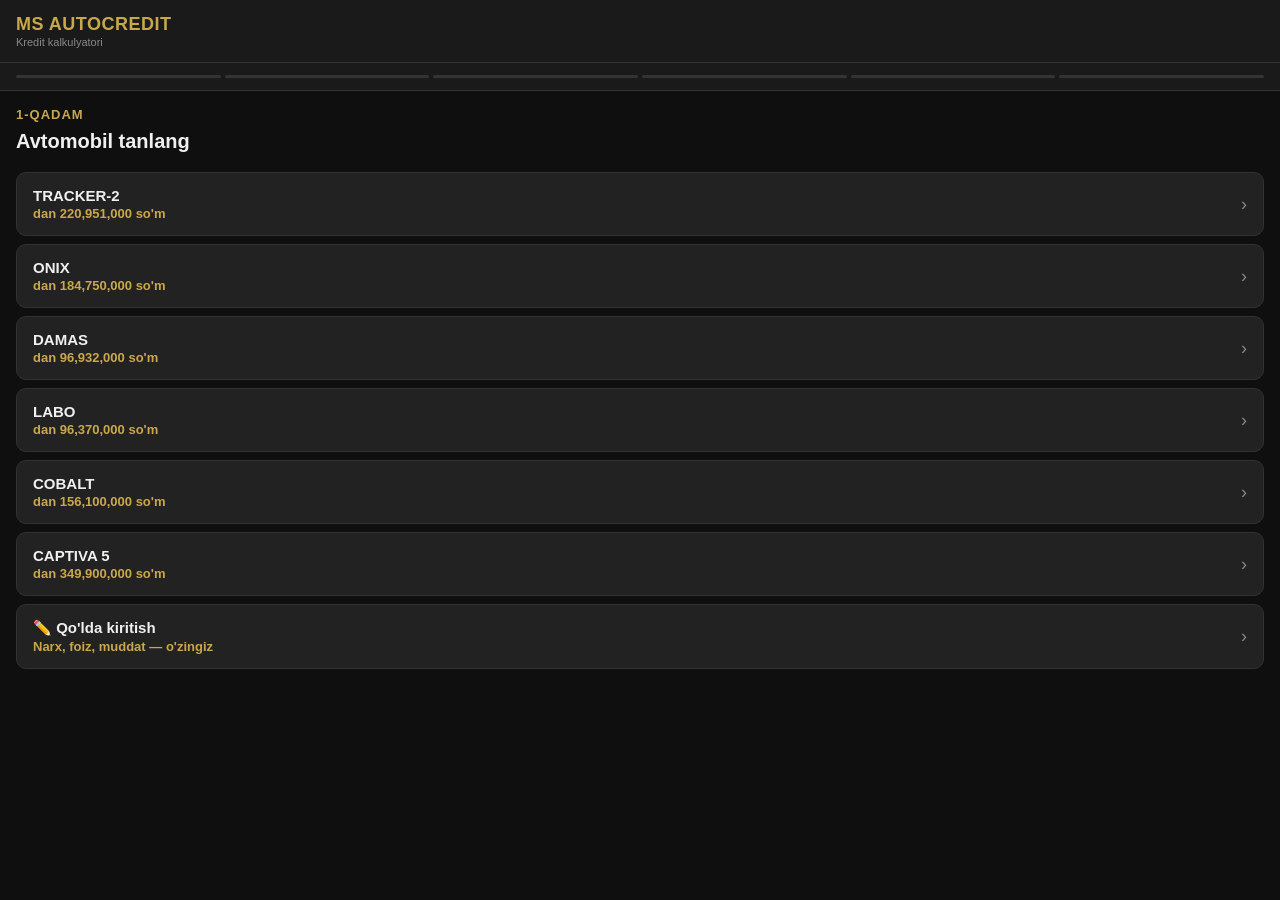
<file: docs/index.html>
<!DOCTYPE html>
<html lang="uz">
<head>
<meta charset="UTF-8">
<meta name="viewport" content="width=device-width, initial-scale=1.0">
<title>MS Autocredit — Kalkulyator</title>
<script src="https://telegram.org/js/telegram-web-app.js"></script>
<style>
  * { box-sizing: border-box; margin: 0; padding: 0; }

  :root {
    --bg: #0f0f0f;
    --surface: #1a1a1a;
    --card: #222222;
    --gold: #c9a84c;
    --gold-light: #e8c97a;
    --text: #f0f0f0;
    --muted: #888;
    --border: #333;
    --danger: #e74c3c;
    --success: #2ecc71;
  }

  body {
    background: var(--bg);
    color: var(--text);
    font-family: -apple-system, BlinkMacSystemFont, 'Segoe UI', sans-serif;
    font-size: 15px;
    min-height: 100vh;
    padding-bottom: 80px;
  }

  /* HEADER */
  .header {
    background: var(--surface);
    border-bottom: 1px solid var(--border);
    padding: 14px 16px;
    display: flex;
    align-items: center;
    gap: 10px;
    position: sticky;
    top: 0;
    z-index: 100;
  }
  .header-logo {
    font-size: 18px;
    font-weight: 700;
    color: var(--gold);
    letter-spacing: 0.5px;
  }
  .header-sub {
    font-size: 11px;
    color: var(--muted);
    margin-top: 1px;
  }
  .back-btn {
    margin-left: auto;
    background: none;
    border: 1px solid var(--border);
    color: var(--gold);
    padding: 5px 12px;
    border-radius: 6px;
    font-size: 13px;
    cursor: pointer;
    display: none;
  }
  .back-btn.visible { display: block; }

  /* STEPS */
  .step-bar {
    display: flex;
    gap: 4px;
    padding: 12px 16px;
    background: var(--surface);
    border-bottom: 1px solid var(--border);
  }
  .step-dot {
    flex: 1;
    height: 3px;
    border-radius: 2px;
    background: var(--border);
    transition: background 0.3s;
  }
  .step-dot.done { background: var(--gold); }
  .step-dot.active { background: var(--gold-light); }

  /* SCREENS */
  .screen { display: none; padding: 16px; }
  .screen.active { display: block; }

  .screen-title {
    font-size: 13px;
    color: var(--gold);
    font-weight: 600;
    text-transform: uppercase;
    letter-spacing: 1px;
    margin-bottom: 6px;
  }
  .screen-sub {
    font-size: 20px;
    font-weight: 700;
    margin-bottom: 18px;
    line-height: 1.3;
  }

  /* OPTION CARDS */
  .options { display: flex; flex-direction: column; gap: 8px; }
  .option-card {
    background: var(--card);
    border: 1.5px solid var(--border);
    border-radius: 10px;
    padding: 14px 16px;
    cursor: pointer;
    transition: border-color 0.2s, background 0.2s;
    display: flex;
    align-items: center;
    justify-content: space-between;
  }
  .option-card:active { background: #2a2a2a; }
  .option-card.selected {
    border-color: var(--gold);
    background: #1e1a0f;
  }
  .option-name { font-weight: 600; font-size: 15px; }
  .option-price { font-size: 13px; color: var(--gold); font-weight: 600; margin-top: 2px; }
  .option-arrow { color: var(--muted); font-size: 18px; }

  /* PERCENT GRID */
  .pct-grid {
    display: grid;
    grid-template-columns: 1fr 1fr;
    gap: 10px;
  }
  .pct-card {
    background: var(--card);
    border: 1.5px solid var(--border);
    border-radius: 10px;
    padding: 16px 12px;
    cursor: pointer;
    text-align: center;
    transition: border-color 0.2s, background 0.2s;
  }
  .pct-card:active { background: #2a2a2a; }
  .pct-card.selected { border-color: var(--gold); background: #1e1a0f; }
  .pct-num { font-size: 26px; font-weight: 700; color: var(--gold); }
  .pct-label { font-size: 12px; color: var(--muted); margin-top: 2px; }
  .pct-months { font-size: 13px; color: var(--text); margin-top: 4px; font-weight: 600; }

  /* INPUT */
  .input-group { margin-bottom: 16px; }
  .input-label {
    font-size: 13px;
    color: var(--muted);
    margin-bottom: 6px;
    display: block;
  }
  .input-field {
    width: 100%;
    background: var(--card);
    border: 1.5px solid var(--border);
    border-radius: 10px;
    color: var(--text);
    font-size: 16px;
    padding: 13px 14px;
    outline: none;
    transition: border-color 0.2s;
  }
  .input-field:focus { border-color: var(--gold); }
  .input-hint { font-size: 12px; color: var(--muted); margin-top: 5px; }

  /* RESULT */
  .result-card {
    background: var(--card);
    border: 1px solid var(--border);
    border-radius: 12px;
    overflow: hidden;
    margin-bottom: 12px;
  }
  .result-header {
    background: linear-gradient(135deg, #1a1500, #2a2000);
    border-bottom: 1px solid var(--gold);
    padding: 14px 16px;
  }
  .result-model { font-size: 17px; font-weight: 700; }
  .result-bank { font-size: 12px; color: var(--gold); margin-top: 2px; }

  .result-rows { padding: 4px 0; }
  .result-row {
    display: flex;
    justify-content: space-between;
    align-items: center;
    padding: 11px 16px;
    border-bottom: 1px solid #2a2a2a;
  }
  .result-row:last-child { border-bottom: none; }
  .result-row-label { color: var(--muted); font-size: 14px; }
  .result-row-val { font-size: 14px; font-weight: 600; }
  .result-row-val.gold { color: var(--gold); }

  .result-total {
    background: linear-gradient(135deg, #1a1200, #252000);
    border: 1.5px solid var(--gold);
    border-radius: 12px;
    padding: 18px 16px;
    display: flex;
    justify-content: space-between;
    align-items: center;
    margin-bottom: 12px;
  }
  .result-total-label { font-size: 14px; color: var(--muted); }
  .result-total-val { font-size: 22px; font-weight: 700; color: var(--gold-light); }

  .signature {
    text-align: center;
    padding: 16px;
    color: var(--muted);
    font-size: 13px;
    border-top: 1px solid var(--border);
  }
  .signature strong { color: var(--gold); display: block; font-size: 15px; margin-bottom: 3px; }

  /* BUTTON */
  .action-btn {
    width: 100%;
    background: var(--gold);
    color: #000;
    font-size: 16px;
    font-weight: 700;
    padding: 15px;
    border: none;
    border-radius: 12px;
    cursor: pointer;
    margin-top: 8px;
    transition: background 0.2s;
  }
  .action-btn:active { background: var(--gold-light); }
  .action-btn:disabled { background: var(--border); color: var(--muted); cursor: not-allowed; }

  .secondary-btn {
    width: 100%;
    background: none;
    color: var(--gold);
    font-size: 15px;
    font-weight: 600;
    padding: 13px;
    border: 1.5px solid var(--gold);
    border-radius: 12px;
    cursor: pointer;
    margin-top: 8px;
  }

  /* SCHEDULE TABLE */
  .schedule-wrap { overflow-x: auto; margin-top: 12px; }
  .schedule-table {
    width: 100%;
    border-collapse: collapse;
    font-size: 12px;
  }
  .schedule-table th {
    background: #2c3e50;
    color: #fff;
    padding: 8px 6px;
    text-align: left;
    white-space: nowrap;
  }
  .schedule-table td {
    padding: 7px 6px;
    border-bottom: 1px solid #2a2a2a;
    white-space: nowrap;
  }
  .schedule-table tr:nth-child(even) td { background: #1e1e1e; }

  .divider {
    height: 1px;
    background: var(--border);
    margin: 16px 0;
  }
</style>
</head>
<body>

<div class="header">
  <div>
    <div class="header-logo">MS AUTOCREDIT</div>
    <div class="header-sub">Kredit kalkulyatori</div>
  </div>
  <button class="back-btn" id="backBtn" onclick="goBack()">⬅ Orqaga</button>
</div>

<div class="step-bar" id="stepBar">
  <div class="step-dot" id="dot0"></div>
  <div class="step-dot" id="dot1"></div>
  <div class="step-dot" id="dot2"></div>
  <div class="step-dot" id="dot3"></div>
  <div class="step-dot" id="dot4"></div>
  <div class="step-dot" id="dot5"></div>
</div>

<!-- SCREEN 0: MODEL -->
<div class="screen active" id="screen0">
  <div class="screen-title">1-qadam</div>
  <div class="screen-sub">Avtomobil tanlang</div>
  <div class="options" id="modelList"></div>
</div>

<!-- SCREEN 1: BANK -->
<div class="screen" id="screen1">
  <div class="screen-title">2-qadam</div>
  <div class="screen-sub">Bankni tanlang</div>
  <div class="options" id="bankList"></div>
</div>

<!-- SCREEN 2: POZITSIYA -->
<div class="screen" id="screen2">
  <div class="screen-title">3-qadam</div>
  <div class="screen-sub">Pozitsiyani tanlang</div>
  <div class="options" id="posList"></div>
</div>

<!-- SCREEN 3: FOIZ -->
<div class="screen" id="screen3">
  <div class="screen-title">4-qadam</div>
  <div class="screen-sub">Boshlang'ich to'lov</div>
  <div class="pct-grid" id="pctGrid"></div>
  <button class="secondary-btn" onclick="showCustomPercentScreen()" style="margin-top:12px">✏️ Boshqa (o'zim kiritaman)</button>
</div>

<!-- SCREEN 4: SUG'URTA VA KOMISSIYA -->
<div class="screen" id="screen4">
  <div class="screen-title">5-qadam</div>
  <div class="screen-sub">Qo'shimcha xarajatlar</div>
  <div class="input-group">
    <label class="input-label">🛡 Sug'urta (yillik foiz, %)</label>
    <input class="input-field" type="number" id="insuranceInput" placeholder="masalan: 0.7" step="0.1" min="0">
  </div>
  <div class="input-group">
    <label class="input-label">🏢 Firma komissiyasi (%)</label>
    <input class="input-field" type="number" id="commissionInput" placeholder="masalan: 2" step="0.1" min="0">
  </div>
  <button class="action-btn" onclick="calculate()">Hisoblash</button>
</div>

<!-- SCREEN 5: NATIJA -->
<div class="screen" id="screen5">
  <div class="screen-title">Natija</div>
  <div class="screen-sub">Hisob-kitob</div>
  <div id="resultContent"></div>
  <div id="scheduleSection" style="display:none">
    <div class="divider"></div>
    <div class="screen-title">To'lov jadvali</div>
    <div class="schedule-wrap">
      <table class="schedule-table" id="scheduleTable">
        <thead>
          <tr>
            <th>Oy</th>
            <th>To'lov</th>
            <th>Asosiy qarz</th>
            <th>Foiz</th>
            <th>Qoldiq</th>
          </tr>
        </thead>
        <tbody id="scheduleBody"></tbody>
      </table>
    </div>
  </div>
  <button class="secondary-btn" id="scheduleToggleBtn" onclick="toggleSchedule()">📋 To'lov jadvalini ko'rsatish</button>
  <button class="action-btn" id="sendTgBtn" onclick="sendResultToTelegram()" style="margin-top:8px">📩 Telegram'ga yuborish</button>
  <button class="secondary-btn" onclick="restart()" style="margin-top:8px">🔄 Qayta hisoblash</button>
  <div class="signature">
    <strong>MS AUTOCREDIT Sabrina</strong>
    +998908060889
  </div>
</div>

<script>
// ============================================================
// MA'LUMOTLAR
// ============================================================

function kbMonthsTracker(pct, pos) {
  if (pct === 25) return 30;
  if (pct === 30) return 33;
  if (pct === 40) return pos === "LS PLUS AT" ? 44 : 41;
  if (pct === 50) return 54;
}
function kbMonthsOnix(pct) {
  return {25:30, 30:33, 40:41, 50:54}[pct];
}
function kbMonthsDamasLabo(pct) {
  return {25:12, 30:15, 40:19, 50:26}[pct];
}
function infMonthsTrackerOnix(pct) {
  return {25:36, 30:40, 40:52, 50:60}[pct];
}
function infMonthsDamas(pct) {
  return {25:14, 30:17, 40:21, 50:28}[pct];
}
function infMonthsLabo(pct) {
  return {25:12, 30:14, 40:18, 50:23}[pct];
}
function infMonthsCaptiva(pct) {
  return {25:14, 30:17, 40:21, 50:28}[pct];
}

const CARS = {
  "TRACKER-2": {
    positions: {
      "LS PLUS AT": 220951000,
      "LTZ TURBO AT": 244108840,
      "PREMIER TURBO AT": 272656160,
      "REDLINE TURBO AT": 282474080,
    },
    banks: {
      "Kapitalbank": kbMonthsTracker,
      "Infinbank": infMonthsTrackerOnix,
    }
  },
  "ONIX": {
    positions: {
      "3 LT MT": 184750000,
      "LTZ TURBO AT": 199899000,
      "PREMIER 2 TURBO AT": 221640160,
      "REDLINE TURBO AT": 230474000,
    },
    banks: {
      "Kapitalbank": kbMonthsOnix,
      "Infinbank": infMonthsTrackerOnix,
    }
  },
  "DAMAS": {
    positions: {
      "STAYL": 96932000,
      "VAN": 93170000,
      "KOMBI": 96449000,
    },
    banks: {
      "Kapitalbank": kbMonthsDamasLabo,
      "Infinbank": infMonthsDamas,
    }
  },
  "LABO": {
    price: 96370000,
    banks: {
      "Kapitalbank": kbMonthsDamasLabo,
      "Infinbank": infMonthsLabo,
    }
  },
  "COBALT": {
    positions: {
      "Style MCM": 156100000,
      "Midnight MCM": 165200000,
    },
    manualCredit: true,
  },
  "CAPTIVA 5": {
    price: 349900000,
    banks: {
      "Infinbank": infMonthsCaptiva,
    }
  },
};

const DOWN_PERCENTS = [25, 30, 40, 50];

// ⚠️ MUHIM: Render'dagi botingiz manzilini shu yerga yozing (oxirida / bo'lmasin)
// Masalan: "https://avtokredit-bot.onrender.com"
const RENDER_API_URL = "https://SIZNING-BOT-MANZILINGIZ.onrender.com";

function nearestTier(percent) {
  const tiers = [...DOWN_PERCENTS].sort((a, b) => a - b);
  let chosen = tiers[0];
  for (const t of tiers) {
    if (percent >= t) chosen = t;
  }
  return chosen;
}

// ============================================================
// HOLAT
// ============================================================

let state = {};
let history = [];
let currentScreen = 0;
let scheduleVisible = false;

function fmt(n) {
  return Math.round(n).toLocaleString('uz-UZ') + " so'm";
}

// Summa maydonlariga yozayotganda avtomatik "20 000 000" ko'rinishida bo'shliq qo'yadi
function formatSumInput(el) {
  const digits = el.value.replace(/\D/g, '');
  el.value = digits ? Number(digits).toLocaleString('en-US').replace(/,/g, ' ') : '';
}

function readSumInput(id) {
  const el = document.getElementById(id);
  const cleaned = el.value.replace(/\s/g, '');
  return parseFloat(cleaned) || 0;
}

// ============================================================
// EKRAN BOSHQARUVI
// ============================================================

function showScreen(n) {
  document.querySelectorAll('.screen').forEach(s => s.classList.remove('active'));
  document.getElementById('screen' + n).classList.add('active');
  currentScreen = n;
  updateSteps(n);
  document.getElementById('backBtn').classList.toggle('visible', n > 0);
  window.scrollTo(0, 0);
}

function updateSteps(n) {
  for (let i = 0; i < 6; i++) {
    const dot = document.getElementById('dot' + i);
    if (i < n) dot.className = 'step-dot done';
    else if (i === n) dot.className = 'step-dot active';
    else dot.className = 'step-dot';
  }
}

function goBack() {
  if (history.length > 0) {
    const prev = history.pop();
    state = { ...prev.state };
    showScreen(prev.screen);
    if (prev.screen === 1) renderBanks();
    if (prev.screen === 2) renderPositions();
    if (prev.screen === 3) renderPercents();
  }
}

function pushHistory(screenNum) {
  history.push({ screen: screenNum, state: { ...state } });
}

// ============================================================
// 0 — MODEL
// ============================================================

function renderModels() {
  const el = document.getElementById('modelList');
  el.innerHTML = '';
  Object.keys(CARS).forEach(model => {
    const info = CARS[model];
    const price = info.price || Object.values(info.positions || {})[0];
    const div = document.createElement('div');
    div.className = 'option-card';
    div.innerHTML = `
      <div>
        <div class="option-name">${model}</div>
        <div class="option-price">dan ${fmt(price)}</div>
      </div>
      <div class="option-arrow">›</div>`;
    div.onclick = () => selectModel(model);
    el.appendChild(div);
  });
  const manualDiv = document.createElement('div');
  manualDiv.className = 'option-card';
  manualDiv.innerHTML = `
    <div>
      <div class="option-name">✏️ Qo'lda kiritish</div>
      <div class="option-price">Narx, foiz, muddat — o'zingiz</div>
    </div>
    <div class="option-arrow">›</div>`;
  manualDiv.onclick = () => showManualEntryScreen();
  el.appendChild(manualDiv);
}

function selectModel(model) {
  pushHistory(0);
  state.model = model;
  const info = CARS[model];

  if (info.manualCredit) {
    // Cobalt: qo'lda kredit
    renderPositions();
    showScreen(2);
    return;
  }

  const banks = Object.keys(info.banks);
  if (banks.length === 1) {
    state.bank = banks[0];
    if (info.positions) {
      renderPositions();
      showScreen(2);
    } else {
      state.price = info.price;
      state.position = null;
      renderPercents();
      showScreen(3);
    }
  } else {
    renderBanks();
    showScreen(1);
  }
}

// ============================================================
// 1 — BANK
// ============================================================

function renderBanks() {
  const el = document.getElementById('bankList');
  el.innerHTML = '';
  const banks = Object.keys(CARS[state.model].banks);
  banks.forEach(bank => {
    const div = document.createElement('div');
    div.className = 'option-card';
    div.innerHTML = `<div class="option-name">🏦 ${bank}</div><div class="option-arrow">›</div>`;
    div.onclick = () => selectBank(bank);
    el.appendChild(div);
  });
}

function selectBank(bank) {
  pushHistory(1);
  state.bank = bank;
  const info = CARS[state.model];
  if (info.positions) {
    renderPositions();
    showScreen(2);
  } else {
    state.price = info.price;
    state.position = null;
    renderPercents();
    showScreen(3);
  }
}

// ============================================================
// 2 — POZITSIYA
// ============================================================

function renderPositions() {
  const el = document.getElementById('posList');
  el.innerHTML = '';
  const positions = CARS[state.model].positions;
  Object.entries(positions).forEach(([pos, price]) => {
    const div = document.createElement('div');
    div.className = 'option-card';
    div.innerHTML = `
      <div>
        <div class="option-name">${pos}</div>
        <div class="option-price">${fmt(price)}</div>
      </div>
      <div class="option-arrow">›</div>`;
    div.onclick = () => selectPosition(pos, price);
    el.appendChild(div);
  });
}

function selectPosition(pos, price) {
  pushHistory(2);
  state.position = pos;
  state.price = price;

  if (CARS[state.model].manualCredit) {
    // Cobalt: qo'lda kredit - skip to screen 4 bilan custom form
    showManualCreditScreen();
    return;
  }
  renderPercents();
  showScreen(3);
}

// Umumiy "Qo'lda kiritish" (istalgan avtomobil uchun, narx ham qo'lda)
function showManualEntryScreen() {
  pushHistory(0);
  state.model = "Qo'lda kiritilgan avtomobil";
  state.position = null;
  state.bank = "";
  const s4 = document.getElementById('screen4');
  s4.innerHTML = `
    <div class="screen-title">Qo'lda kiritish</div>
    <div class="screen-sub">Barcha ma'lumotni kiriting</div>
    <div class="input-group">
      <label class="input-label">🚗 Avtomobil narxi (so'mda)</label>
      <input class="input-field" type="text" inputmode="numeric" id="manualPrice" placeholder="masalan: 200 000 000" oninput="formatSumInput(this)" min="0">
    </div>
    <div class="input-group">
      <label class="input-label">💵 Boshlang'ich to'lov (foiz yoki so'm)</label>
      <input class="input-field" type="text" inputmode="numeric" id="manualDown" placeholder="masalan: 30 yoki 50 000 000" oninput="formatSumInput(this)" min="0">
      <div class="input-hint">2 xonali son = foiz (30%), ko'p xonali = aniq summa</div>
    </div>
    <div class="input-group">
      <label class="input-label">🏦 Yillik foiz stavkasi (%)</label>
      <input class="input-field" type="number" id="manualRate" placeholder="masalan: 26" step="0.1" min="0">
    </div>
    <div class="input-group">
      <label class="input-label">📅 Muddat (oy)</label>
      <input class="input-field" type="number" id="manualMonths" placeholder="masalan: 36" min="1">
    </div>
    <div class="input-group">
      <label class="input-label">🛡 Sug'urta (yillik %)</label>
      <input class="input-field" type="number" id="manualIns" placeholder="masalan: 0.7" step="0.1" min="0">
    </div>
    <div class="input-group">
      <label class="input-label">🏢 Komissiya (%)</label>
      <input class="input-field" type="number" id="manualComm" placeholder="masalan: 2" step="0.1" min="0">
    </div>
    <button class="action-btn" onclick="calculateManual()">Hisoblash</button>
  `;
  showScreen(4);
}

function calculateManual() {
  const price = readSumInput('manualPrice');
  const downRaw = readSumInput('manualDown');
  const rate = parseFloat(document.getElementById('manualRate').value) || 0;
  const months = parseInt(document.getElementById('manualMonths').value) || 0;
  const ins = parseFloat(document.getElementById('manualIns').value) || 0;
  const comm = parseFloat(document.getElementById('manualComm').value) || 0;

  state.price = price;
  let downPayment, downPercent;
  if (downRaw < 100) {
    downPercent = downRaw;
    downPayment = price * downPercent / 100;
  } else {
    downPayment = downRaw;
    downPercent = Math.round(downPayment / price * 100);
  }
  const loanAmount = price - downPayment;
  state.months = months;
  doCalculate(loanAmount, downPayment, downPercent, months, rate, ins, comm);
}

// Cobalt uchun maxsus qo'lda kiritish (screen 4 ni override qilish)
function showManualCreditScreen() {
  const s4 = document.getElementById('screen4');
  s4.innerHTML = `
    <div class="screen-title">Kredit ma'lumotlari</div>
    <div class="screen-sub">Qo'lda kiriting</div>
    <div class="input-group">
      <label class="input-label">💵 Boshlang'ich to'lov (foiz yoki so'm)</label>
      <input class="input-field" type="text" inputmode="numeric" id="cobaltDown" placeholder="masalan: 30 yoki 50 000 000" oninput="formatSumInput(this)" min="0">
      <div class="input-hint">2 xonali son = foiz (30%), ko'p xonali = aniq summa</div>
    </div>
    <div class="input-group">
      <label class="input-label">🏦 Yillik foiz stavkasi (%)</label>
      <input class="input-field" type="number" id="cobaltRate" placeholder="masalan: 26" step="0.1" min="0">
    </div>
    <div class="input-group">
      <label class="input-label">📅 Muddat (oy)</label>
      <input class="input-field" type="number" id="cobaltMonths" placeholder="masalan: 36" min="1">
    </div>
    <div class="input-group">
      <label class="input-label">🛡 Sug'urta (yillik %)</label>
      <input class="input-field" type="number" id="cobaltIns" placeholder="masalan: 0.7" step="0.1" min="0">
    </div>
    <div class="input-group">
      <label class="input-label">🏢 Komissiya (%)</label>
      <input class="input-field" type="number" id="cobaltComm" placeholder="masalan: 2" step="0.1" min="0">
    </div>
    <button class="action-btn" onclick="calculateCobalt()">Hisoblash</button>
  `;
  showScreen(4);
}

// ============================================================
// 3 — FOIZ
// ============================================================

function renderPercents() {
  const el = document.getElementById('pctGrid');
  el.innerHTML = '';
  const monthsFn = CARS[state.model].banks[state.bank];
  DOWN_PERCENTS.forEach(pct => {
    const months = monthsFn(pct, state.position);
    const downAmt = state.price * pct / 100;
    const div = document.createElement('div');
    div.className = 'pct-card';
    div.innerHTML = `
      <div class="pct-num">${pct}%</div>
      <div class="pct-label">${fmt(downAmt)}</div>
      <div class="pct-months">${months} oy</div>`;
    div.onclick = () => selectPercent(pct, months, downAmt);
    el.appendChild(div);
  });
}

// "Boshqa" - erkin foiz/summa kiritish (tier bo'yicha muddat aniqlanadi)
function showCustomPercentScreen() {
  pushHistory(3);
  const s4 = document.getElementById('screen4');
  s4.innerHTML = `
    <div class="screen-title">Boshlang'ich to'lov</div>
    <div class="screen-sub">O'zingiz kiriting</div>
    <div class="input-group">
      <label class="input-label">💵 Boshlang'ich to'lov (foiz yoki so'm)</label>
      <input class="input-field" type="text" inputmode="numeric" id="customDown" placeholder="masalan: 35 yoki 70 000 000" oninput="formatSumInput(this)" min="0">
      <div class="input-hint">2 xonali son = foiz, ko'p xonali = aniq summa. Muddat mos oraliqqa qarab aniqlanadi.</div>
    </div>
    <div class="input-group">
      <label class="input-label">🛡 Sug'urta (yillik %)</label>
      <input class="input-field" type="number" id="customIns" placeholder="masalan: 0.7" step="0.1" min="0">
    </div>
    <div class="input-group">
      <label class="input-label">🏢 Komissiya (%)</label>
      <input class="input-field" type="number" id="customComm" placeholder="masalan: 2" step="0.1" min="0">
    </div>
    <button class="action-btn" onclick="calculateCustomPercent()">Hisoblash</button>
  `;
  showScreen(4);
}

function calculateCustomPercent() {
  const downRaw = readSumInput('customDown');
  const ins = parseFloat(document.getElementById('customIns').value) || 0;
  const comm = parseFloat(document.getElementById('customComm').value) || 0;
  const price = state.price;
  const monthsFn = CARS[state.model].banks[state.bank];

  let downPercent;
  if (downRaw < 100) {
    // Foiz sifatida kiritilgan
    downPercent = downRaw;
    if (downPercent < 25 || downPercent > 100) {
      alert("❌ Boshlang'ich to'lov kamida 25%, ko'pi bilan 100% bo'lishi kerak.");
      return;
    }
  } else {
    // Summa sifatida kiritilgan - sug'urta/komissiyani ayirib, tekis foizga moslaymiz
    const rawPercentGuess = downRaw / price * 100;
    const tierGuess = nearestTier(rawPercentGuess);
    const monthsGuess = monthsFn(tierGuess, state.position) || 12;
    const yearsGuess = Math.ceil(monthsGuess / 12);
    const loanEst = price - downRaw;
    const insuranceEst = loanEst * 1.25 * ins / 100 * yearsGuess;
    const commissionTotal = price * comm / 100;
    const net = downRaw - insuranceEst - commissionTotal;
    downPercent = Math.round(net / price * 100);
    if (downPercent < 25 || downPercent > 100) {
      alert(`❌ Xarajatlar ayirilgandan keyin boshlang'ich to'lov ${downPercent}% chiqdi.\nBu kamida 25%, ko'pi bilan 100% bo'lishi kerak. Qaytadan kiriting.`);
      return;
    }
  }

  const tier = nearestTier(downPercent);
  const months = monthsFn(tier, state.position) || 12;
  const downPayment = price * downPercent / 100;
  const loanAmount = price - downPayment;

  state.months = months;
  doCalculate(loanAmount, downPayment, downPercent, months, 0, ins, comm);
}

function selectPercent(pct, months, downAmt) {
  pushHistory(3);
  state.downPercent = pct;
  state.months = months;
  state.downPayment = downAmt;
  state.loanAmount = state.price - downAmt;

  // Screen 4 ni standart ko'rinishga qaytarish (Cobalt dan keyin kelishi mumkin)
  const s4 = document.getElementById('screen4');
  s4.innerHTML = `
    <div class="screen-title">5-qadam</div>
    <div class="screen-sub">Qo'shimcha xarajatlar</div>
    <div class="input-group">
      <label class="input-label">🛡 Sug'urta (yillik foiz, %)</label>
      <input class="input-field" type="number" id="insuranceInput" placeholder="masalan: 0.7" step="0.1" min="0">
    </div>
    <div class="input-group">
      <label class="input-label">🏢 Firma komissiyasi (%)</label>
      <input class="input-field" type="number" id="commissionInput" placeholder="masalan: 2" step="0.1" min="0">
    </div>
    <button class="action-btn" onclick="calculate()">Hisoblash</button>
  `;
  showScreen(4);
}

// ============================================================
// HISOBLASH
// ============================================================

function annuity(loan, rate, months) {
  const mr = rate / 12 / 100;
  if (mr === 0) return loan / months;
  return (loan * mr * Math.pow(1 + mr, months)) / (Math.pow(1 + mr, months) - 1);
}

function calculate() {
  const ins = parseFloat(document.getElementById('insuranceInput').value) || 0;
  const comm = parseFloat(document.getElementById('commissionInput').value) || 0;
  doCalculate(state.loanAmount, state.downPayment, state.downPercent, state.months, 0, ins, comm);
}

function calculateCobalt() {
  const downRaw = readSumInput('cobaltDown');
  const rate = parseFloat(document.getElementById('cobaltRate').value) || 0;
  const months = parseInt(document.getElementById('cobaltMonths').value) || 0;
  const ins = parseFloat(document.getElementById('cobaltIns').value) || 0;
  const comm = parseFloat(document.getElementById('cobaltComm').value) || 0;

  let downPayment, downPercent;
  if (downRaw < 100) {
    downPercent = downRaw;
    downPayment = state.price * downPercent / 100;
  } else {
    downPayment = downRaw;
    downPercent = Math.round(downPayment / state.price * 100);
  }
  const loanAmount = state.price - downPayment;
  state.months = months;
  doCalculate(loanAmount, downPayment, downPercent, months, rate, ins, comm);
}

function doCalculate(loanAmount, downPayment, downPercent, months, annualRate, insurancePct, commissionPct) {
  const years = Math.ceil(months / 12);
  const insuranceTotal = loanAmount * 1.25 * insurancePct / 100 * years;
  const commissionTotal = state.price * commissionPct / 100;
  const initialTotal = downPayment + insuranceTotal + commissionTotal;

  let monthlyPayment;
  if (annualRate > 0) {
    monthlyPayment = annuity(loanAmount, annualRate, months);
  } else {
    monthlyPayment = loanAmount / months;
  }

  const totalLoan = monthlyPayment * months;
  const overpayment = totalLoan - loanAmount;
  const finalTotal = downPayment + totalLoan;

  state.result = { loanAmount, downPayment, downPercent, months, annualRate, insurancePct, commissionPct, insuranceTotal, commissionTotal, initialTotal, monthlyPayment, totalLoan, overpayment, finalTotal, years };

  renderResult();
  showScreen(5);
}

// ============================================================
// NATIJA
// ============================================================

function renderResult() {
  const r = state.result;
  const model = state.model;
  const pos = state.position ? ` ${state.position}` : '';
  const bank = state.bank ? ` • ${state.bank}` : '';

  let rows = `
    <div class="result-row"><span class="result-row-label">Narxi</span><span class="result-row-val">${fmt(state.price)}</span></div>
    <div class="result-row"><span class="result-row-label">Muddat</span><span class="result-row-val">${r.months} oy</span></div>
    ${r.annualRate ? `<div class="result-row"><span class="result-row-label">Yillik foiz</span><span class="result-row-val gold">${r.annualRate}%</span></div>` : ''}
    <div class="result-row"><span class="result-row-label">Boshlang'ich to'lov (${r.downPercent}%)</span><span class="result-row-val">${fmt(r.downPayment)}</span></div>
    <div class="result-row"><span class="result-row-label">Sug'urta (${r.insurancePct}%/yil, ${r.years} yil)</span><span class="result-row-val">${fmt(r.insuranceTotal)}</span></div>
    <div class="result-row"><span class="result-row-label">Komissiya (${r.commissionPct}%)</span><span class="result-row-val">${fmt(r.commissionTotal)}</span></div>
    <div class="result-row"><span class="result-row-label">Boshida to'lanadigan jami</span><span class="result-row-val gold">${fmt(r.initialTotal)}</span></div>
    <div class="result-row"><span class="result-row-label">Kredit summasi</span><span class="result-row-val">${fmt(r.loanAmount)}</span></div>
    <div class="result-row"><span class="result-row-label">Oylik to'lov</span><span class="result-row-val gold">${fmt(r.monthlyPayment)}</span></div>
    ${r.annualRate ? `<div class="result-row"><span class="result-row-label">Foiz hisobiga ortiqcha</span><span class="result-row-val">${fmt(r.overpayment)}</span></div>` : ''}
  `;

  document.getElementById('resultContent').innerHTML = `
    <div class="result-card">
      <div class="result-header">
        <div class="result-model">${model}${pos}</div>
        <div class="result-bank">${bank}</div>
      </div>
      <div class="result-rows">${rows}</div>
    </div>
    <div class="result-total">
      <div>
        <div class="result-total-label">Yakuniy to'lanadigan jami</div>
        <div style="font-size:11px;color:#666;margin-top:2px">qoldiq + boshlang'ich + foiz</div>
      </div>
      <div class="result-total-val">${fmt(r.finalTotal)}</div>
    </div>
  `;

  renderSchedule();
}

function renderSchedule() {
  const r = state.result;
  const tbody = document.getElementById('scheduleBody');
  tbody.innerHTML = '';
  const mr = r.annualRate ? r.annualRate / 12 / 100 : 0;
  let balance = r.loanAmount;

  for (let m = 1; m <= r.months; m++) {
    const interest = mr > 0 ? balance * mr : 0;
    const principal = r.monthlyPayment - interest;
    balance -= principal;
    if (m === r.months) balance = 0;
    const tr = document.createElement('tr');
    tr.innerHTML = `
      <td>${m}</td>
      <td>${Math.round(r.monthlyPayment).toLocaleString()}</td>
      <td>${Math.round(principal).toLocaleString()}</td>
      <td>${Math.round(interest).toLocaleString()}</td>
      <td>${Math.round(Math.max(balance, 0)).toLocaleString()}</td>`;
    tbody.appendChild(tr);
  }
}

function fmtText(n) {
  return Math.round(n).toLocaleString('uz-UZ') + " so'm";
}

function buildResultText() {
  const r = state.result;
  const model = state.model;
  const pos = state.position ? ` ${state.position}` : '';
  const bank = state.bank ? ` (${state.bank})` : '';

  let text = `📊 Yakuniy hisob-kitob${bank}\n`;
  text += `━━━━━━━━━━━━━━━━━━\n`;
  text += `🚗 ${model}${pos}\n`;
  text += `💰 Narxi: ${fmtText(state.price)}\n`;
  text += `📅 Muddat: ${r.months} oy\n`;
  if (r.annualRate) text += `🏦 Yillik foiz: ${r.annualRate}%\n`;
  text += `\n💵 Boshlang'ich to'lov (${r.downPercent}%): ${fmtText(r.downPayment)}\n`;
  text += `🛡 Sug'urta (${r.insurancePct}%/yil, ${r.years} yil): ${fmtText(r.insuranceTotal)}\n`;
  text += `🏢 Komissiya (${r.commissionPct}%): ${fmtText(r.commissionTotal)}\n`;
  text += `➡️ Boshida to'lanadigan jami: ${fmtText(r.initialTotal)}\n\n`;
  text += `📦 Kredit summasi: ${fmtText(r.loanAmount)}\n`;
  text += `💳 Oylik to'lov: ${fmtText(r.monthlyPayment)}\n`;
  if (r.annualRate) text += `📈 Foiz hisobiga ortiqcha: ${fmtText(r.overpayment)}\n`;
  text += `\n🔚 YAKUNIY TO'LANADIGAN JAMI SUMMA: ${fmtText(r.finalTotal)}\n\n`;
  text += `━━━━━━━━━━━━━━━━━━\nMS AUTOCREDIT Sabrina\n+998908060889`;
  return text;
}

async function sendResultToTelegram() {
  const btn = document.getElementById('sendTgBtn');
  const tg = window.Telegram ? window.Telegram.WebApp : null;
  const user = tg && tg.initDataUnsafe && tg.initDataUnsafe.user;

  if (!user || !user.id) {
    alert("Xatolik: foydalanuvchi aniqlanmadi. Botni Telegram ichida oching.");
    return;
  }
  if (RENDER_API_URL.includes("SIZNING-BOT-MANZILINGIZ")) {
    alert("Sozlanmagan: kod ichidagi RENDER_API_URL manzilini to'ldiring.");
    return;
  }

  btn.disabled = true;
  btn.textContent = "Yuborilmoqda...";

  try {
    const res = await fetch(RENDER_API_URL + "/api/send-result", {
      method: "POST",
      headers: { "Content-Type": "application/json" },
      body: JSON.stringify({ chat_id: user.id, text: buildResultText() }),
    });
    const data = await res.json();
    if (data.ok) {
      btn.textContent = "✅ Yuborildi!";
      if (tg && tg.HapticFeedback) tg.HapticFeedback.notificationOccurred('success');
    } else {
      throw new Error(data.error || "Noma'lum xatolik");
    }
  } catch (e) {
    alert("Yuborishda xatolik: " + e.message);
    btn.disabled = false;
    btn.textContent = "📩 Telegram'ga yuborish";
  }
}

function toggleSchedule() {
  scheduleVisible = !scheduleVisible;
  document.getElementById('scheduleSection').style.display = scheduleVisible ? 'block' : 'none';
  document.getElementById('scheduleToggleBtn').textContent = scheduleVisible
    ? '📋 Jadvalni yopish'
    : '📋 To\'lov jadvalini ko\'rsatish';
}

function restart() {
  state = {};
  history = [];
  scheduleVisible = false;
  document.getElementById('scheduleSection').style.display = 'none';
  const btn = document.getElementById('sendTgBtn');
  btn.disabled = false;
  btn.textContent = "📩 Telegram'ga yuborish";
  renderModels();
  showScreen(0);
}

// ============================================================
// ISHGA TUSHIRISH
// ============================================================
try {
  const tg = window.Telegram.WebApp;
  tg.ready();
  tg.expand();
  tg.setHeaderColor('#0f0f0f');
} catch(e) {}

renderModels();
</script>
</body>
</html>
</file>
